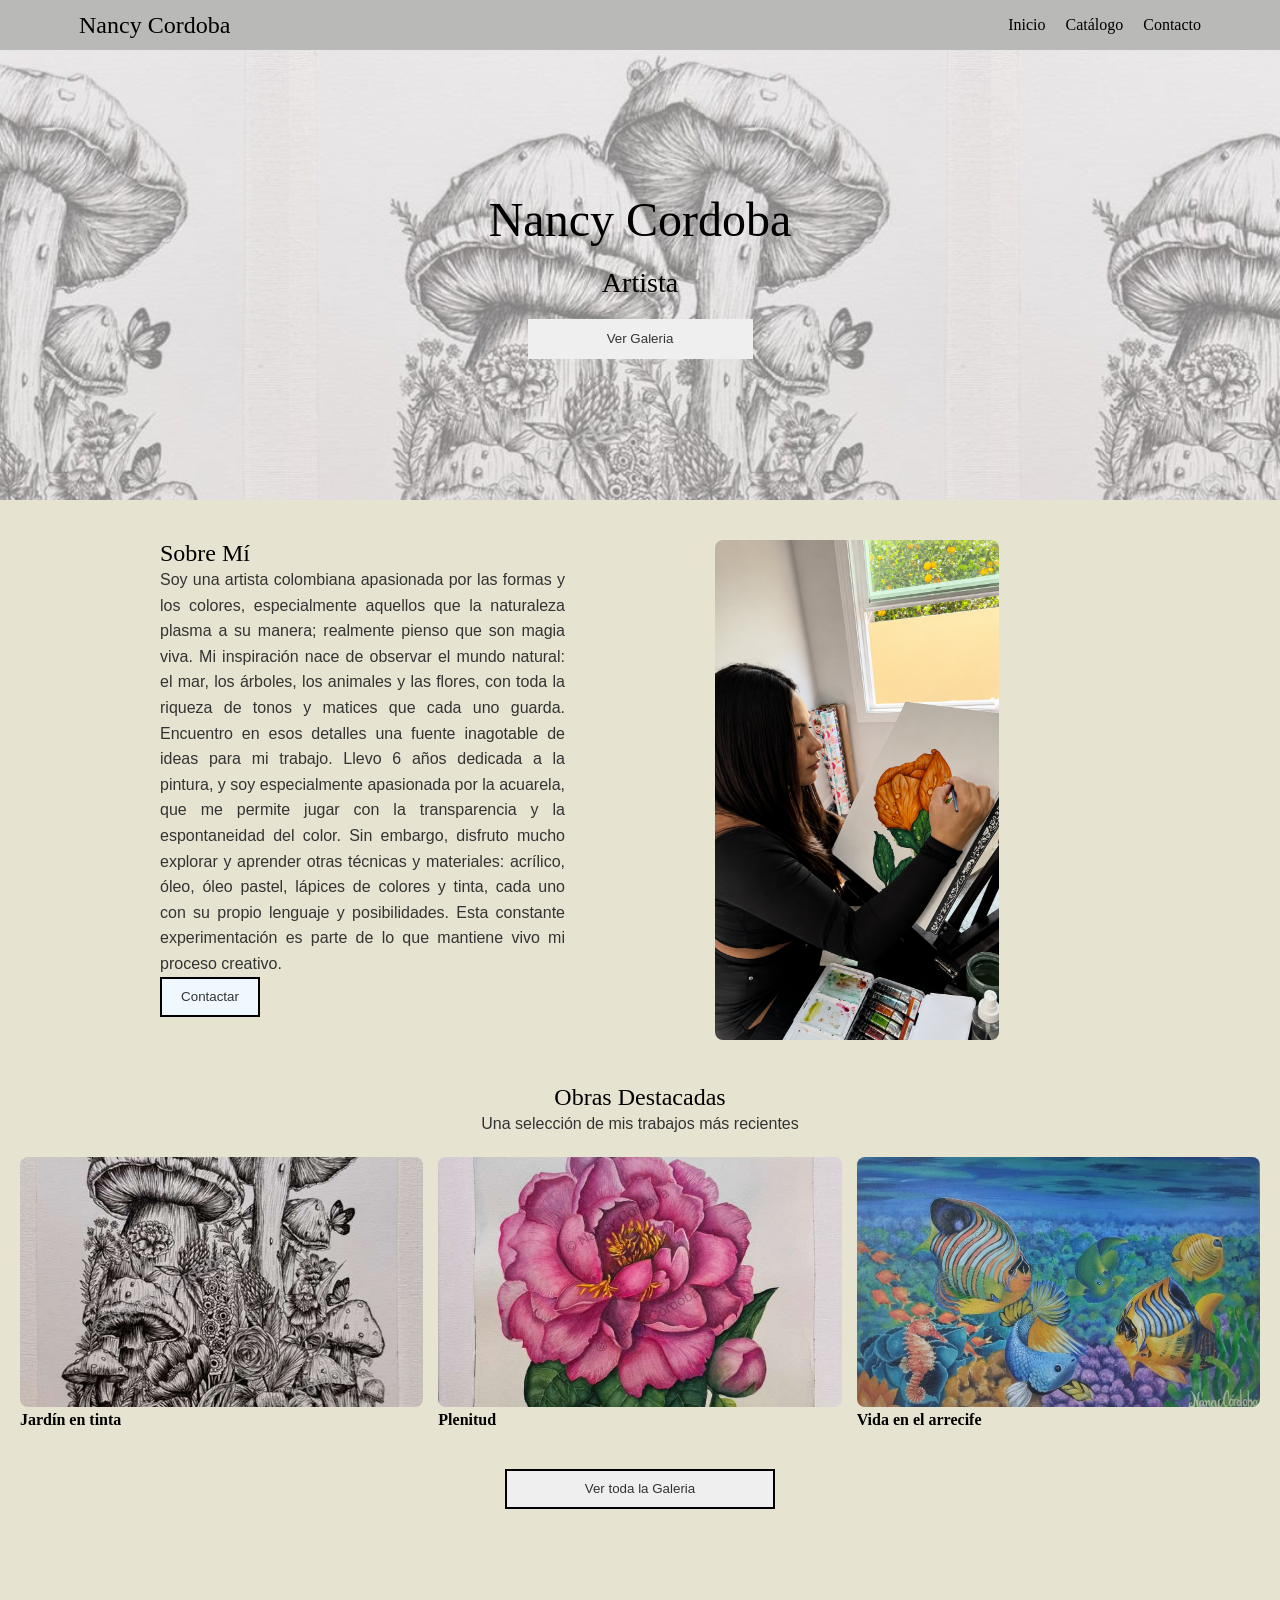
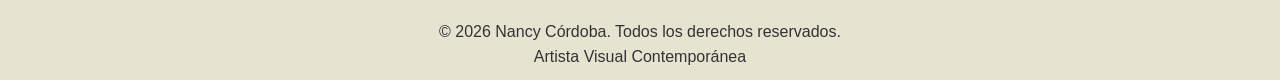
<file: index.html>
<!DOCTYPE html>
<html lang="en">
<head>
  <meta charset="UTF-8">
  <meta name="viewport" content="width=device-width, initial-scale=1.0">
  <link rel="stylesheet" href="css/styles.css">
  <title>Nancy Cordoba - Artista</title>
</head>
<body>
    <header>
		<div id="Nombre">
			<h2>Nancy Cordoba</h2>
		</div>
		<button id="menu-toggle" aria-label="Abrir menú" aria-expanded="false">
			<span></span>
			<span></span>
			<span></span>
		</button>
		<div id="Links-Pagina">
			<a href="index.html">Inicio</a>
			<a href="catalogo.html">Catálogo</a>
			<a href="contacto.html">Contacto</a>
		</div>
  </header>

  <div id="Artista">
		<h1>Nancy Cordoba</h1>
		<h3>Artista</h3>
		<a href="catalogo.html"><button class="btn-galeria">Ver Galeria</button></a>
	</div>

  <div id="Info">
		<div id="Texto-Info">
			<h2>Sobre Mí</h2>
			<p>Soy una artista colombiana apasionada por las formas y los colores, especialmente aquellos que la naturaleza plasma a su manera; realmente pienso que son magia viva. Mi inspiración nace de observar el mundo natural: el mar, los árboles, los animales y las flores, con toda la riqueza de tonos y matices que cada uno guarda. Encuentro en esos detalles una fuente inagotable de ideas para mi trabajo. Llevo 6 años dedicada a la pintura, y soy especialmente apasionada por la acuarela, que me permite jugar con la transparencia y la espontaneidad del color. Sin embargo, disfruto mucho explorar y aprender otras técnicas y materiales: acrílico, óleo, óleo pastel, lápices de colores y tinta, cada uno con su propio lenguaje y posibilidades. Esta constante experimentación es parte de lo que mantiene vivo mi proceso creativo.
					<br>
				<a href="contacto.html"><button id="btn-contacto">Contactar</button></a>
			</p>
		</div>
		<div id="Foto">
			<img id="Img-Info" src="images/Portada.png" alt="#">
		</div>
	</div>

  <div id="Destacadas">
		<div id="Titulo-Destacado">
			<h2>Obras Destacadas</h2>
			<p>Una selección de mis trabajos más recientes</p>
		</div>
		<div id="pinturas-destacadas">
			<div>
				<img class="img-destacada" src="images/Pintura1.jpg" alt="">
				<h4>Jardín en tinta</h4>
			</div>
			<div>
				<img class="img-destacada" src="images/Pintura4.jpg" alt="">
				<h4>Plenitud</h4>
			</div>
			<div>
				<img class="img-destacada" src="images/Pintura11.jpg" alt="">
				<h4>Vida en el arrecife</h4>
			</div>
		</div>
    <div id="btn-galeria-dest">
		  <a href="catalogo.html"><button class="btn-galeria2" >Ver toda la Galeria</button></a>
	  </div>
	</div>

  <footer>
		<p>© 2026 Nancy Córdoba. Todos los derechos reservados.</p>
		<p>Artista Visual Contemporánea</p>
	</footer>

  <script src="JS/menu.js"></script>
</body>
</html>
</file>
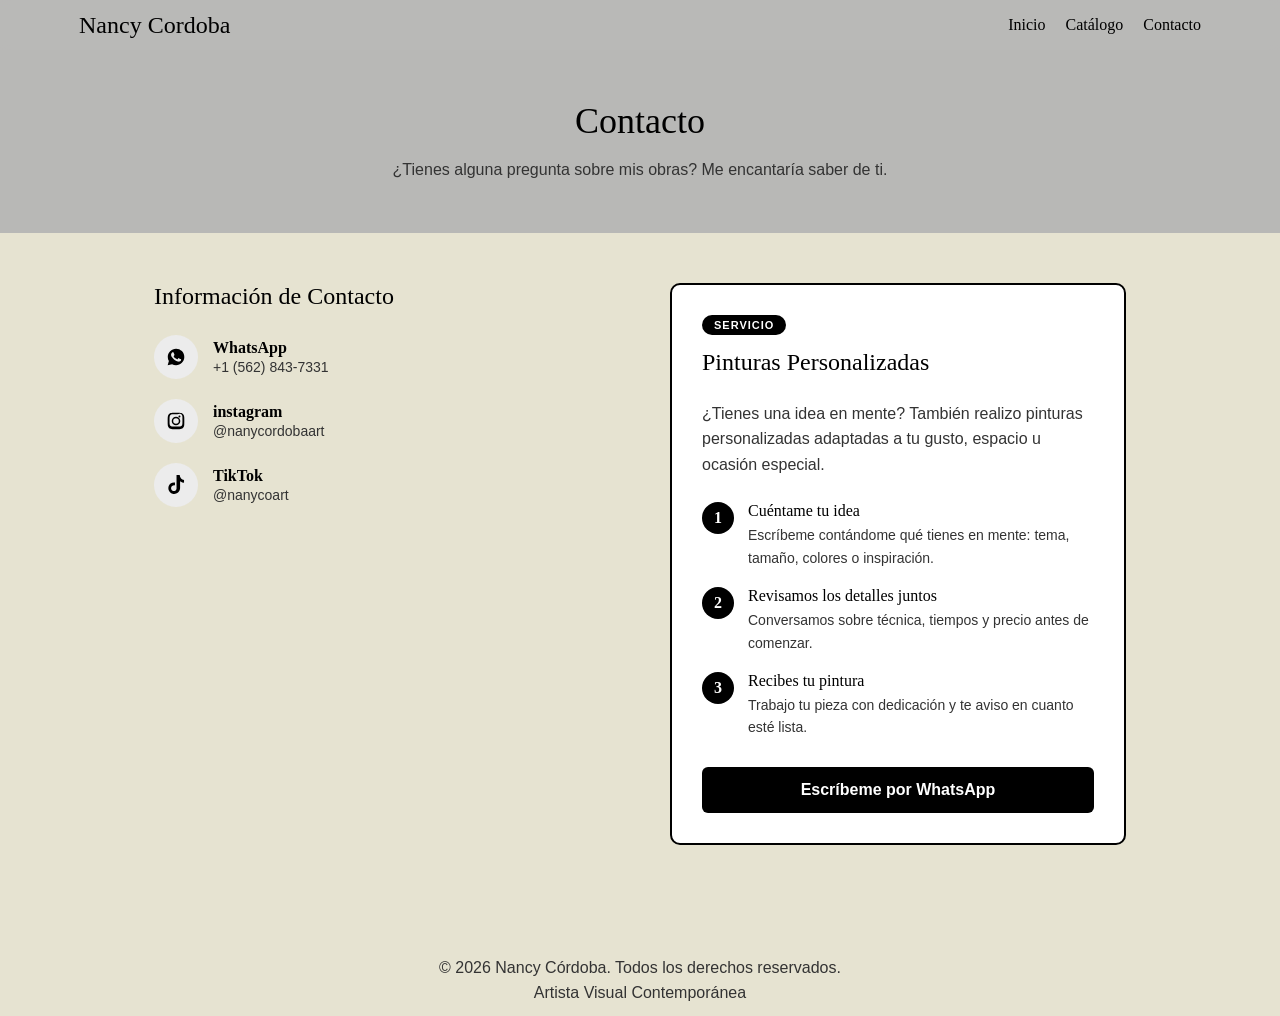
<file: contacto.html>
<!DOCTYPE html>
<html lang="es">
<head>
  <meta charset="UTF-8">
  <meta name="viewport" content="width=device-width, initial-scale=1.0">
  <link rel="stylesheet" href="css/styles.css">
  <title>Contacto - Nancy Córdoba</title>
</head>
<body>
  <header>
    <div id="Nombre">
      <h2>Nancy Cordoba</h2>
    </div>
    <button id="menu-toggle" aria-label="Abrir menú" aria-expanded="false">
      <span></span>
      <span></span>
      <span></span>
    </button>
    <div id="Links-Pagina">
      <a href="index.html">Inicio</a>
      <a href="catalogo.html">Catálogo</a>
      <a href="contacto.html">Contacto</a>
    </div>
  </header>

  <div id="Contacto-Header">
    <h1>Contacto</h1>
    <p>¿Tienes alguna pregunta sobre mis obras? Me encantaría saber de ti.</p>
  </div>

  <div id="Contenedor-Contacto">

    <!-- Columna izquierda: información de contacto -->
    <div id="Info-Contacto-Col">
      <h2>Información de Contacto</h2>

      <!--
      <a class="item-contacto" href="mailto:nancy.cordoba@arte.com">
        <span class="icono-circulo">
          <svg viewBox="0 0 24 24" width="20" height="20" fill="none" stroke="currentColor" stroke-width="2" aria-hidden="true">
            <rect x="3" y="5" width="18" height="14" rx="2"/>
            <path d="M3 7l9 6 9-6"/>
          </svg>
        </span>
        <span class="texto-contacto">
          <strong>Email</strong>
          <span>nancy.cordoba@arte.com</span>
        </span>
      </a>
    -->
      <a class="item-contacto" href="https://wa.me/15628437331?text=Hola,%20me%20interesa%20comprar%20una%20de%20tus%20pinturas." target="_blank" rel="noopener noreferrer">
        <span class="icono-circulo">
          <svg viewBox="0 0 24 24" width="20" height="20" fill="currentColor" aria-hidden="true">
            <path d="M12.04 2C6.58 2 2.13 6.45 2.13 11.91c0 1.74.45 3.43 1.32 4.93L2 22l5.31-1.39a9.9 9.9 0 0 0 4.73 1.2h.01c5.46 0 9.91-4.45 9.91-9.91 0-2.65-1.03-5.13-2.9-7C17.18 3.03 14.69 2 12.04 2zm5.85 14.09c-.25.7-1.45 1.34-2 1.43-.51.08-1.15.11-1.86-.12-.43-.13-.98-.32-1.68-.62-2.96-1.28-4.89-4.26-5.04-4.46-.15-.2-1.21-1.61-1.21-3.07s.77-2.18 1.04-2.48c.27-.3.6-.37.8-.37s.4 0 .57.01c.18.01.43-.07.67.51.25.6.85 2.07.92 2.22.07.15.12.33.02.53-.1.2-.15.32-.3.49-.15.17-.31.38-.45.51-.15.15-.3.31-.13.61.17.3.76 1.25 1.63 2.02 1.12 1 2.06 1.31 2.36 1.46.3.15.48.13.65-.08.18-.2.75-.87.95-1.17.2-.3.4-.25.67-.15.27.1 1.73.82 2.03.97.3.15.5.22.57.35.07.13.07.75-.18 1.45z"/>
          </svg>
        </span>
        <span class="texto-contacto">
          <strong>WhatsApp</strong>
          <span>+1 (562) 843-7331</span>
        </span>
      </a>

      <a class="item-contacto" href="https://www.instagram.com/nanycordobaart?igsh=MXhqbnRpNXhvdTdo" target="_blank" rel="noopener noreferrer">
        <span class="icono-circulo">
          <svg viewBox="0 0 24 24" width="20" height="20" fill="currentColor" aria-hidden="true">
            <path d="M12 2c2.72 0 3.06.01 4.12.06 1.06.05 1.79.22 2.43.46.66.26 1.21.6 1.76 1.15.55.55.89 1.1 1.15 1.76.24.64.41 1.37.46 2.43.05 1.06.06 1.4.06 4.12s-.01 3.06-.06 4.12c-.05 1.06-.22 1.79-.46 2.43a4.9 4.9 0 0 1-1.15 1.76 4.9 4.9 0 0 1-1.76 1.15c-.64.24-1.37.41-2.43.46-1.06.05-1.4.06-4.12.06s-3.06-.01-4.12-.06c-1.06-.05-1.79-.22-2.43-.46a4.9 4.9 0 0 1-1.76-1.15 4.9 4.9 0 0 1-1.15-1.76c-.24-.64-.41-1.37-.46-2.43C2.01 15.06 2 14.72 2 12s.01-3.06.06-4.12c.05-1.06.22-1.79.46-2.43.26-.66.6-1.21 1.15-1.76A4.9 4.9 0 0 1 5.43 2.54c.64-.24 1.37-.41 2.43-.46C8.94 2.01 9.28 2 12 2zm0 1.8c-2.67 0-2.99.01-4.04.06-.87.04-1.34.18-1.65.3-.42.16-.71.36-1.02.67-.31.31-.51.6-.67 1.02-.12.31-.26.78-.3 1.65C4.27 8 4.26 8.32 4.26 11s.01 2.99.06 4.04c.04.87.18 1.34.3 1.65.16.42.36.71.67 1.02.31.31.6.51 1.02.67.31.12.78.26 1.65.3 1.05.05 1.37.06 4.04.06s2.99-.01 4.04-.06c.87-.04 1.34-.18 1.65-.3.42-.16.71-.36 1.02-.67.31-.31.51-.6.67-1.02.12-.31.26-.78.3-1.65.05-1.05.06-1.37.06-4.04s-.01-2.99-.06-4.04c-.04-.87-.18-1.34-.3-1.65a2.7 2.7 0 0 0-.67-1.02 2.7 2.7 0 0 0-1.02-.67c-.31-.12-.78-.26-1.65-.3C14.99 3.81 14.67 3.8 12 3.8zm0 3.05a5.15 5.15 0 1 1 0 10.3 5.15 5.15 0 0 1 0-10.3zm0 1.8a3.35 3.35 0 1 0 0 6.7 3.35 3.35 0 0 0 0-6.7zm5.35-2a1.2 1.2 0 1 1-2.4 0 1.2 1.2 0 0 1 2.4 0z"/>
          </svg>
        </span>
        <span class="texto-contacto">
          <strong>instagram</strong>
          <span>@nanycordobaart</span>
        </span>
      </a>

       <a class="item-contacto" href="https://www.tiktok.com/@nanycoart?_r=1&_t=ZS-98yAYiJdD7t" target="_blank" rel="noopener noreferrer">
        <span class="icono-circulo">
          <svg viewBox="0 0 24 24" width="20" height="20" fill="currentColor" aria-hidden="true">
            <path d="M12.53.02C13.84 0 15.14.01 16.44 0c.08 1.53.63 3.01 1.62 4.14.93.97 2.21 1.6 3.58 1.76v3.42c-1.48-.05-2.94-.55-4.14-1.46-.2-.15-.39-.32-.57-.49-.02 2.76.01 5.51-.01 8.26-.06 2.06-.88 4.13-2.47 5.48-1.78 1.55-4.32 2.1-6.57 1.47-2.31-.62-4.23-2.49-4.82-4.81-.72-2.73.23-5.83 2.4-7.46 1.5-1.15 3.42-1.61 5.31-1.31v3.52c-1.18-.32-2.48-.04-3.41.74-.95.77-1.41 2.04-1.2 3.25.21 1.34 1.25 2.5 2.58 2.76 1.44.32 3.01-.41 3.58-1.78.23-.5.33-1.05.32-1.6V.02z"/>
          </svg>
        </span>
        <span class="texto-contacto">
          <strong>TikTok</strong>
          <span>@nanycoart</span>
        </span>
      </a>
<!--
      <div class="horario-card">
        <h3>Horario de Atención</h3>
        <div class="horario-fila"><span>Lunes - Viernes</span><span>10:00 - 18:00</span></div>
        <div class="horario-fila"><span>Sábado</span><span>11:00 - 15:00</span></div>
        <div class="horario-fila"><span>Domingo</span><span>Cerrado</span></div>
        <p class="horario-nota">* Horario de respuesta a mensajes, no de visitas.</p>
      </div>
-->
    </div>

    <!-- Columna derecha: pinturas personalizadas -->
    <div id="Form-Contacto-Col">
      <div class="personalizadas-card">
        <span class="etiqueta-personalizada">Servicio</span>
        <h2>Pinturas Personalizadas</h2>
        <p class="personalizadas-intro">
          ¿Tienes una idea en mente? También realizo pinturas personalizadas adaptadas a tu gusto, espacio u ocasión especial.
        </p>

        <div class="pasos-personalizados">
          <div class="paso">
            <span class="paso-numero">1</span>
            <div class="paso-texto">
              <h3>Cuéntame tu idea</h3>
              <p>Escríbeme contándome qué tienes en mente: tema, tamaño, colores o inspiración.</p>
            </div>
          </div>
          <div class="paso">
            <span class="paso-numero">2</span>
            <div class="paso-texto">
              <h3>Revisamos los detalles juntos</h3>
              <p>Conversamos sobre técnica, tiempos y precio antes de comenzar.</p>
            </div>
          </div>
          <div class="paso">
            <span class="paso-numero">3</span>
            <div class="paso-texto">
              <h3>Recibes tu pintura</h3>
              <p>Trabajo tu pieza con dedicación y te aviso en cuanto esté lista.</p>
            </div>
          </div>
        </div>

        <a class="btn-personalizada" href="https://wa.me/15628437331?text=Hola,%20me%20interesa%20una%20pintura%20personalizada." target="_blank" rel="noopener noreferrer">
          Escríbeme por WhatsApp
        </a>
      </div>
    </div>

  </div>

  <footer>
    <p>© 2026 Nancy Córdoba. Todos los derechos reservados.</p>
    <p>Artista Visual Contemporánea</p>
  </footer>

  <script src="JS/menu.js"></script>
</body>
</html>
</file>
<file: css/styles.css>
:root {
    --color-header: rgba(180, 180, 180, 0.9);
    --botones: rgb(128, 124, 124); 
    --color-letra: #333;

    --letra1: "Georgia", "Times New Roman", "Garamond", serif;
    --letra2: "Helvetica", sans-serif;
}

* {
    box-sizing: border-box;
    padding: 0;
    margin: 0;
}

body {
    padding-top: 50px; 
    background-color: #e6e3d1;
}

        /*Estilos de letra*/
h1,h2,h3,a,footer{
    font-family: var(--letra1);
    font-weight: 500;
    color: #000;
}

p, button {
    font-family: var(--letra2);
    line-height: 1.6; 
    color: var(--color-letra);
}
        /*Header*/
header {
    position: fixed;
    top: 0;
    left: 0;
    z-index: 1000;
    width: 100%;
    height: 50px;
    padding: 0 5%;
    background-color: var(--color-header);
    backdrop-filter: blur(5px);

    display: flex;
    justify-content: space-between;
    align-items: center;
    
}

a {
    text-decoration: none;
}

/*Botón hamburguesa - oculto en desktop*/
#menu-toggle {
    display: none;
    flex-direction: column;
    justify-content: center;
    gap: 5px;
    width: 32px;
    height: 32px;
    background: none;
    border: none;
    cursor: pointer;
    padding: 0;
}

#menu-toggle span {
    display: block;
    width: 100%;
    height: 2px;
    background-color: #000;
    transition: 0.3s;
}

/*Animación a "X" cuando el menú está abierto*/
#menu-toggle.activo span:nth-child(1) {
    transform: translateY(7px) rotate(45deg);
}

#menu-toggle.activo span:nth-child(2) {
    opacity: 0;
}

#menu-toggle.activo span:nth-child(3) {
    transform: translateY(-7px) rotate(-45deg);
}

#Links-Pagina {
    margin-right: 15px;
    display: flex;
    gap: 20px;
}

#Nombre {
    margin-left: 15px;
}
    /*Seccion artista - imagen y nombre*/
#Artista{
    display: flex;
    flex-direction: column;
    justify-content: center;
    align-items: center;
    gap: 20px;
    min-height: 50vh;
    font-size: x-large;
    
    background-image: linear-gradient(rgba(255,255,255,0.5), rgba(255,255,255, 0.5)), url('../images/Pintura1.jpg');
    background-repeat: repeat-x; 
    background-size: contain;       
    background-position: center;
    background-attachment: fixed; 
    


}

.btn-galeria {
    height: 40px;
    text-align: center;
    min-width: 25vh;
    border: 0;
    cursor: pointer;
}

.btn-galeria:hover {
    background-color: var(--botones);
}

    /*Seccion info - foto y descripcion*/
#Info {
    display: grid;
    grid-template-columns: repeat(auto-fit, minmax(300px, 1fr));
    
    max-width: 1000px; 
    margin: 40px auto;     
    gap: 150px; 
    
    padding: 0 20px;
    align-items: center; 

    align-items: start;
}

#Texto-Info {   
    text-align: justify;
}

#Img-Info {
    width: 70%;       
    max-width: 450px; 
    max-height: 500px;
    border-radius: 8px; 
    justify-self: right; 
}

#btn-contacto {
    border: 2px solid #000;
    width: 100px;
    height: 40px;
    background-color: aliceblue;
    cursor: pointer;
}

#btn-contacto:hover {
    background-color: var(--botones);
}

    /*Seccion pinturas destacadas*/
#pinturas-destacadas {
    display: grid;
    grid-template-columns: repeat(auto-fill, minmax(400px, 1fr));
    gap: 15px; 
    padding: 20px;

}

.img-destacada {
    width: 100%;      
    height: 250px;    
    object-fit: cover; 
    border-radius: 8px;
    transition: 0.5s;
}

.img-destacada:hover {
    transform: scale(1.05);
}

#Titulo-Destacado {
    text-align: center;
}

#btn-galeria-dest {
    text-align: center;
}

.btn-galeria2 {
    border: 2px solid #000;
    height: 40px;
    min-width: 30vh;
    max-width: 30vh;
    cursor: pointer;

    margin-bottom: 100px;
    margin-top: 20px;
}

.btn-galeria2:hover {
    background-color: var(--botones);
}

    /*Footer*/
footer {
    padding: 10px;
    text-align: center;
}

    /*Pagina Catalogo*/
#Titulo-Galeria {
    text-align: center;
    margin: 50px;
}



/*Pagina Contacto*/

#Contacto-Header {
    background-color: var(--color-header);
    text-align: center;
    padding: 50px 20px;
}

#Contacto-Header h1 {
    font-size: 36px;
    margin-bottom: 15px;
}

#Contacto-Header p {
    max-width: 600px;
    margin: 0 auto;
    color: var(--color-letra);
}

#Contenedor-Contacto {
    display: grid;
    grid-template-columns: 1fr 1fr;
    gap: 60px;

    max-width: 1100px;
    margin: 50px auto 100px auto;
    padding: 0 5%;
    align-items: start;
}

#Info-Contacto-Col h2,
#Form-Contacto-Col h2 {
    margin-bottom: 25px;
}

    /*Tarjeta de Pinturas Personalizadas*/
.personalizadas-card {
    background-color: #fff;
    border: 2px solid #000;
    border-radius: 10px;
    padding: 30px;
}

.etiqueta-personalizada {
    display: inline-block;
    background-color: #000;
    color: #fff;
    font-family: var(--letra2);
    font-size: 11px;
    font-weight: 600;
    letter-spacing: 1px;
    text-transform: uppercase;
    padding: 4px 12px;
    border-radius: 20px;
    margin-bottom: 14px;
}

.personalizadas-card h2 {
    margin-bottom: 12px;
}

.personalizadas-intro {
    margin-bottom: 25px;
}

.pasos-personalizados {
    display: flex;
    flex-direction: column;
    gap: 18px;
    margin-bottom: 28px;
}

.paso {
    display: flex;
    align-items: flex-start;
    gap: 14px;
}

.paso-numero {
    flex-shrink: 0;
    width: 32px;
    height: 32px;
    border-radius: 50%;
    background-color: #000;
    color: #fff;
    font-family: var(--letra1);
    font-weight: 600;

    display: flex;
    align-items: center;
    justify-content: center;
}

.paso-texto h3 {
    font-size: 16px;
    margin-bottom: 4px;
}

.paso-texto p {
    font-size: 14px;
}

.btn-personalizada {
    display: block;
    text-align: center;
    background-color: #000;
    color: #fff;
    font-family: var(--letra2);
    font-weight: 600;
    padding: 14px 20px;
    border-radius: 6px;
    transition: opacity 0.15s;
}

.btn-personalizada:hover {
    opacity: 0.8;
}

    /*Items de info de contacto (email, whatsapp, instagram)*/
.item-contacto {
    display: flex;
    align-items: center;
    gap: 15px;
    margin-bottom: 20px;
}

.icono-circulo {
    flex-shrink: 0;
    width: 44px;
    height: 44px;
    border-radius: 50%;
    background-color: #ececec;

    display: flex;
    align-items: center;
    justify-content: center;
    color: #000;
}

.texto-contacto {
    display: flex;
    flex-direction: column;
    font-family: var(--letra2);
}

.texto-contacto strong {
    font-family: var(--letra1);
    color: #000;
    margin-bottom: 2px;
}

.texto-contacto span {
    color: var(--color-letra);
    font-size: 14px;
}

    /*Tarjeta de horario*/
.horario-card {
    background-color: #f5f5f5;
    border-radius: 8px;
    padding: 20px;
    margin-top: 10px;
}

.horario-card h3 {
    margin-bottom: 12px;
}

.horario-fila {
    display: flex;
    justify-content: space-between;
    font-family: var(--letra2);
    font-size: 14px;
    margin-bottom: 8px;
}

.horario-nota {
    font-size: 12px;
    color: #777;
    margin-top: 10px;
}

    /*Formulario*/
#form-contacto {
    display: flex;
    flex-direction: column;
}

#form-contacto label {
    font-family: var(--letra2);
    font-weight: 600;
    font-size: 14px;
    margin-bottom: 6px;
    margin-top: 16px;
}

#form-contacto label:first-child {
    margin-top: 0;
}

#form-contacto input,
#form-contacto select,
#form-contacto textarea {
    font-family: var(--letra2);
    font-size: 14px;
    padding: 10px 12px;
    border: 1px solid #ccc;
    border-radius: 6px;
    color: var(--color-letra);
}

#form-contacto input:focus,
#form-contacto select:focus,
#form-contacto textarea:focus {
    outline: none;
    border-color: #000;
}

#form-contacto textarea {
    resize: vertical;
}

#btn-enviar {
    margin-top: 25px;
    height: 45px;
    border: 2px solid #000;
    background-color: aliceblue;
    font-family: var(--letra2);
    font-weight: 600;
    cursor: pointer;
}

#btn-enviar:hover {
    background-color: var(--botones);
}

#btn-enviar:disabled {
    cursor: not-allowed;
    opacity: 0.6;
}

#mensaje-estado {
    margin-top: 12px;
    font-family: var(--letra2);
    font-size: 14px;
}

.mensaje-exito {
    color: #2e7d32;
}

.mensaje-error {
    color: #c62828;
}

.nota-form {
    font-size: 12px;
    color: #777;
    margin-top: 15px;
    font-family: var(--letra2);
}

    /*Responsive*/
@media (max-width: 800px) {
    #Contenedor-Contacto {
        grid-template-columns: 1fr;
        gap: 50px;
    }

}



/*   */
/*Pagina Catalogo - Cards*/
#Contenedor-cards {
    display: grid;
    grid-template-columns: repeat(auto-fill, minmax(280px, 1fr));
    gap: 25px;

    max-width: 1200px;
    margin: 0 auto 60px auto;
    padding: 0 5%;
}

.card {
    cursor: pointer;
}

.card img {
    width: 100%;
    height: 280px;
    object-fit: cover;
    border-radius: 8px;
    transition: 0.5s;
}

.card:hover img {
    transform: scale(1.05);
}

.card .info {
    padding: 10px 5px;
}

.card h3 {
    font-size: 18px;
    margin-bottom: 5px;
}

.card .info-inferior {
    display: flex;
    justify-content: space-between;
    align-items: center;
    margin-top: 8px;
}

.precio {
    font-family: var(--letra1);
    font-weight: 600;
    font-size: 16px;
}

.disponible {
    color: #2e7d32;
    font-family: var(--letra2);
    font-size: 13px;
}

.vendida {
    color: #999;
    font-family: var(--letra2);
    font-size: 13px;
}

    /*Modal de detalle*/
.modal-overlay {
    display: none;
    position: fixed;
    top: 0;
    left: 0;
    width: 100%;
    height: 100%;
    background-color: rgba(0, 0, 0, 0.7);
    z-index: 2000;

    align-items: center;
    justify-content: center;
    padding: 20px;
}

.modal-overlay.activo {
    display: flex;
}

.modal-contenido {
    background-color: #fff;
    max-width: 850px;
    width: 100%;
    max-height: 90vh;
    overflow-y: auto;
    border-radius: 8px;
    position: relative;

    display: grid;
    grid-template-columns: 1fr 1fr;
    gap: 25px;
    padding: 25px;
}

#modal-imagen {
    width: 100%;
    height: 100%;
    max-height: 500px;
    object-fit: cover;
    border-radius: 8px;
}

.modal-info {
    display: flex;
    flex-direction: column;
    gap: 8px;
}

.modal-info #modal-descripcion {
    text-align: justify;
    margin-top: 10px;
}

.modal-info-inferior {
    display: flex;
    justify-content: space-between;
    align-items: center;
    margin-top: auto;
    padding-top: 15px;
}

.cerrar-modal {
    position: absolute;
    top: 10px;
    right: 15px;
    background: none;
    border: none;
    font-size: 28px;
    line-height: 1;
    cursor: pointer;
    color: var(--color-letra);
}

    /*Flechas de navegación del modal (pintura anterior/siguiente)*/
.modal-flecha {
    position: fixed;
    top: 50%;
    transform: translateY(-50%);
    z-index: 2001;

    width: 44px;
    height: 44px;
    border-radius: 50%;
    border: none;
    background-color: rgba(0, 0, 0, 0.55);
    color: #fff;
    font-size: 18px;
    cursor: pointer;

    display: flex;
    align-items: center;
    justify-content: center;
}

.modal-flecha:hover {
    background-color: rgba(0, 0, 0, 0.8);
}

.modal-flecha-izq {
    left: 20px;
}

.modal-flecha-der {
    right: 20px;
}

/*iOS Safari (y WhatsApp en iPhone) no soporta background-attachment:fixed y no muestra la imagen*/
@media (max-width: 900px) {
    #Artista {
        background-attachment: scroll;
    }
}

@media (max-width: 900px) {
    #Info {
        grid-template-columns: 1fr 1fr;
        gap: 25px;
        padding: 0 20px;
        margin: 25px auto;
    }

    #Foto {
        display: flex;
        justify-content: center;
        margin-top: 30px;
    }

    #Img-Info {
        order: -1;
        max-height: 400px;
        max-width: 200px;
        
    }
}

@media (max-width: 700px) {

    #Info {
        
        grid-template-columns: 1fr;
        gap: 25px;
        padding: 0 20px;
        margin: 25px auto;
    }

    .modal-flecha {
        width: 36px;
        height: 36px;
        font-size: 15px;
    }

    .modal-flecha-izq {
        left: 8px;
    }

    .modal-flecha-der {
        right: 8px;
    }
}

/**/
@media (max-width: 700px) {
    .modal-contenido {
        grid-template-columns: 1fr;
    }

    #modal-imagen {
        max-height: 300px;
    }

    #Foto {
        display: flex;
        justify-content: center;
    }


    #Img-Info {
        order: -1;
        max-height: 320px;
        max-width: 180px;
    }

}

/* Responsive - celulares */
@media (max-width: 600px) {
    header {
        padding: 0 4%;
    }

    #Nombre {
        font-size: 15px;
        margin-left: 0;
        white-space: nowrap;
    }

    /*Muestra el botón hamburguesa*/
    #menu-toggle {
        display: flex;
    }

    /*Menú desplegable oculto por defecto*/
    #Links-Pagina {
        position: fixed;
        top: 50px;
        left: 0;
        width: 100%;
        margin-right: 0;
        flex-direction: column;
        gap: 0;
        background-color: var(--color-header);
        backdrop-filter: blur(5px);

        max-height: 0;
        overflow: hidden;
        transition: max-height 0.3s ease;
    }

    #Links-Pagina.abierto {
        max-height: 250px;
    }

    #Links-Pagina a {
        padding: 15px 20px;
        font-size: 16px;
        border-top: 1px solid rgba(0,0,0,0.1);
    }

    /* 2. Sobre la Artista: foto primero, texto después */
    #Info {
        
        grid-template-columns: 1fr;
        gap: 25px;
        padding: 0 20px;
        margin: 25px auto;

    }

    #Foto {
        display: flex;
        justify-content: center;
    }
    
    #Img-Info {
        order: -1;
        max-height: 280px;
        max-width: 150px;
    }

    #Texto-Info {
        text-align: left;
    }

    /* 3. Botón "Ver Galería" más grande y notorio */
    .btn-galeria {
        width: 100%;
        min-width: unset;
        height: 48px;
        font-size: 15px;
    }

    .btn-galeria2 {
        width: 90%;
        min-width: unset;
        max-width: unset;
        height: 48px;
        margin-bottom: 40px;
        margin-top: 15px;
    }

    #btn-galeria-dest {
        padding: 0 20px;
    }

    /* Pinturas destacadas y catálogo: una columna */
    #pinturas-destacadas {
        grid-template-columns: 1fr;
        padding: 15px;
    }

    #Contenedor-cards {
        grid-template-columns: 1fr;
        padding: 0 4%;
        gap: 20px;
    }

    /* 4. Imágenes menos altas y más proporcionadas en móvil */
    .img-destacada {
        height: 220px;
    }

    .card img {
        height: 220px;
    }

    /* 5. Espaciado general más compacto */
    #Titulo-Galeria {
        margin: 30px 20px;
    }

    #Contacto-Header {
        padding: 35px 20px;
    }

    #Contacto-Header h1 {
        font-size: 28px;
    }

    #Contenedor-Contacto {
        margin: 30px auto 60px auto;
        gap: 35px;
    }
}
</file>
